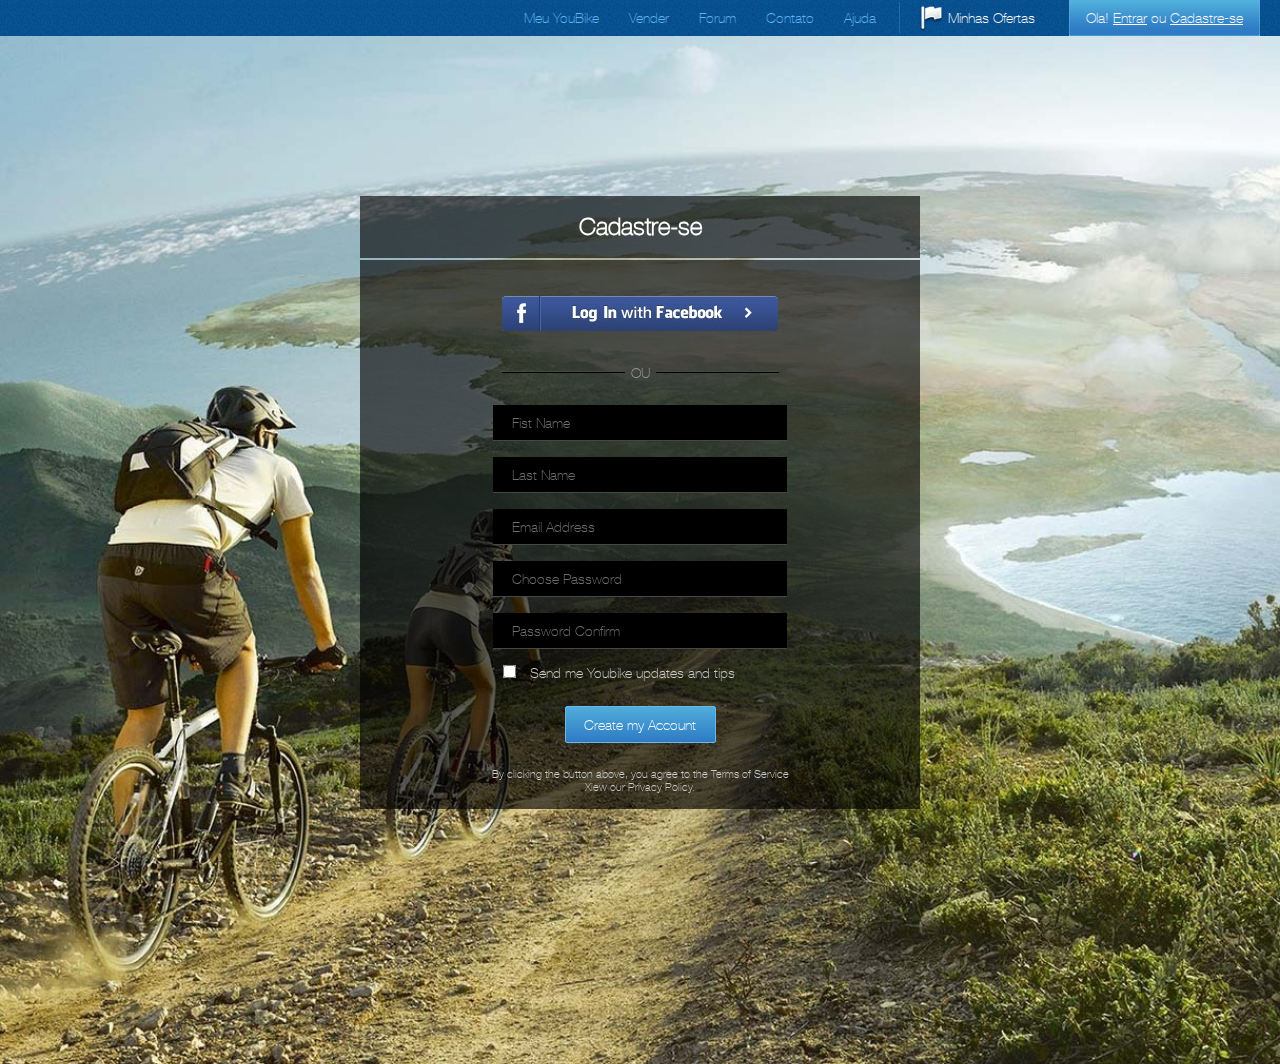
<file: index.html>
<!DOCTYPE html>
<html lang="en">
<head>
	<meta charset="UTF-8">
	<title>GoForIT_Homework_HTML_05 - Cadastre</title>
		<link rel="stylesheet" type="text/css" href="css/normalize.css">
		<link rel="stylesheet" type="text/css" href="css/styles.css">
</head>
<body>
	<div class="container">
		<header class="main-header">
			<div class="registation">
				<div class="registation-flag">
				<span class="rectangle"></span>
				<a href="#"><img src="img/flag-icon.png" alt="Flag icon"> Minhas Ofertas</a>
				</div>
				<div class="registration-menu-btn">
					Ola! <a href="#">Entrar</a> ou 
					<a href="#modal-window">Cadastre-se</a>
				</div>
			</div>
			<ul class="main-menu">
				<li><a href="#">Ajuda</a>
				<li><a href="#">Contato</a></li>
				<li><a href="#">Forum</a></li>
				<li><a href="#">Vender</a></li>
				<li><a href="#">Meu YouBike</a></li>
			</ul>
		</header>
		<main>
			<div id="modal-window" class="modal-form">
				<div class="title">
					<h1>Cadastre-se</h1>
				</div>
				<div class="form-block">
					<a class="facebook-registration-btn" href="#"></a>
					<form>
						<div class="separator">
							<span class="strip"></span><span>OU</span><span class="strip strip-1"></span>
						</div>
						<input type="text" name="fist-name"  required value="" placeholder="Fist Name">
						<input type="text" name="last-name" value=""  required placeholder="Last Name">
						<input type="email" name="email" value=""  required placeholder="Email Address">
						<input type="password" name="pass" value=""  required placeholder="Choose Password">
						<input type="password" name="pass-conf"  required value="" placeholder="Password Confirm">
						<input type="checkbox" id="checkbox-1" name="checkbox-1"  required value="checkbox-1"><span id="checkbox-img"></span>
						<label for="checkbox-1">Send me Youbike updates and tips</label>
						<input class="create-account-btn" type="submit" name="registation-form" value="Create my Account">
					</form>
					<p>By clicking the button above, you agree to the Terms of Service<br>
					Xiew our Privacy Policy.</p>
				</div>
			</div>
		</main>
	
	</div>

</body>
</html>
</file>
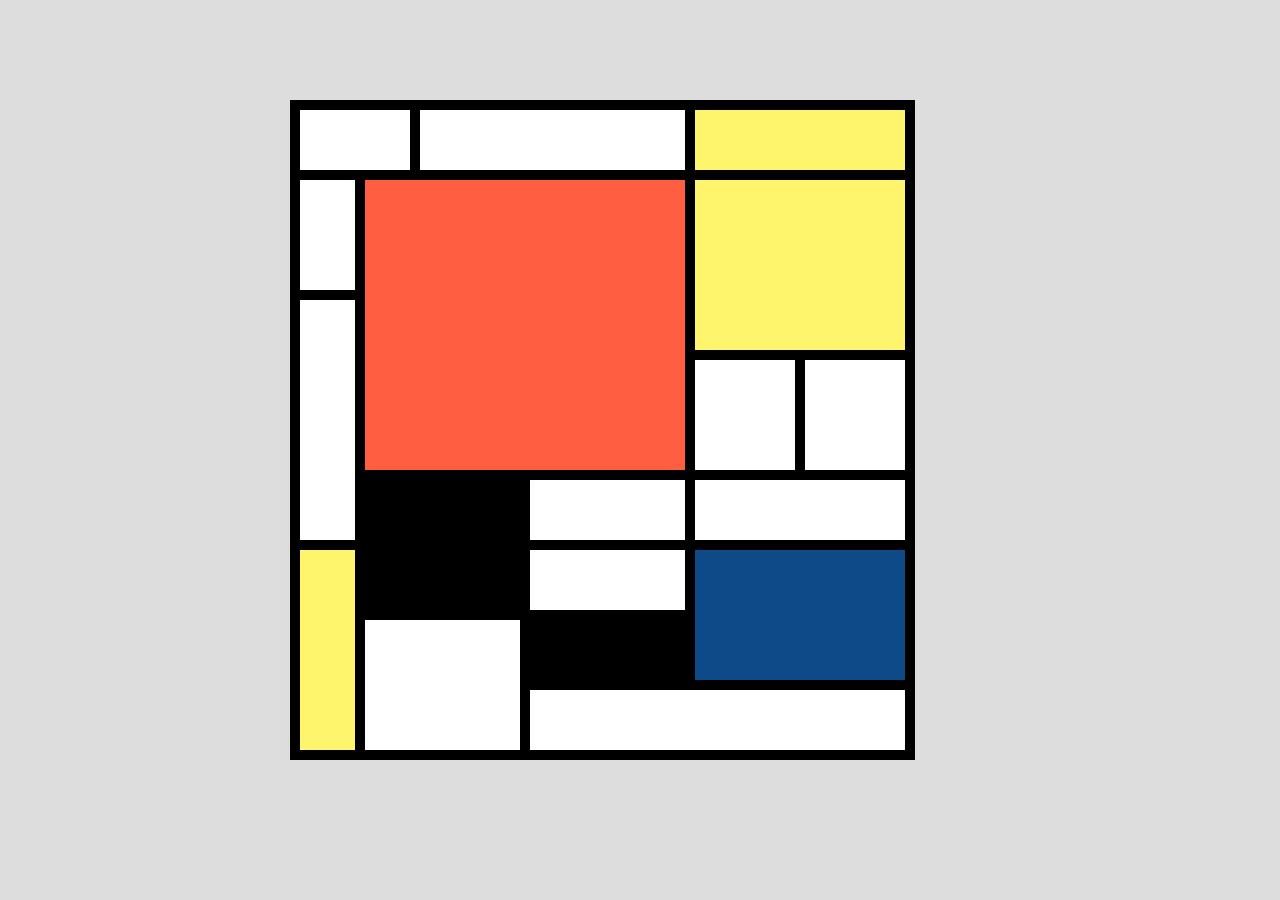
<file: Bonus_task_Mondriaan_ Red_Blue_and_Yellow/index.html>
<!DOCTYPE html>
<html lang="en">
<head>
	<meta charset="UTF-8">
	<title>MPiet Mondrian Red, Blue and Yello</title>
	<link rel="stylesheet" type="text/css" href="css/normalize.css">
	<link rel="stylesheet" type="text/css" href="css/styles.css">
</head>
<body>
	<main>
		<div class="main-conteiner">
			<table>
				<tr>
					<td colspan="2" bgcolor="white"></td>
					<td colspan="5" bgcolor="white"></td>
					<td colspan="4" bgcolor="#fff56c"></td>
					<td></td>
				</tr>
				<tr>
					<td rowspan="2" bgcolor="white"></td>
					<td colspan="6"  rowspan="5" bgcolor="#ff5e40"></td>
					<td colspan="4" rowspan="3" bgcolor="#fff56c"></td>
					<td></td>
				</tr>
				<tr>
					<td></td>
				</tr>
				<tr>
					<td  rowspan="4" bgcolor="white"></td>
					<td></td>
				</tr>
				<tr>
					<td colspan="2" rowspan="2" bgcolor="white"></td>
					<td colspan="2" rowspan="2" bgcolor="white"></td>
					<td></td>
				</tr>
				<tr>
					<td></td>
				</tr>
				<tr>
					<td colspan="3" bgcolor="black"></td>
					<td colspan="3" bgcolor="white"></td>
					<td colspan="4" bgcolor="white"></td>
					<td></td>
				</tr>
				<tr>
					<td rowspan="3" bgcolor="#fff56c"></td>
					<td colspan="3" bgcolor="black"></td>
					<td colspan="3" bgcolor="white"></td>
					<td colspan="4" rowspan="2" bgcolor="#0e4988"></td>
					<td></td>
				</tr>
				<tr>
					<td colspan="3" rowspan="2" bgcolor="white"></td>
					<td colspan="3" bgcolor="black"></td>
					<td></td>
				</tr>
				<tr>
					<td colspan="7" bgcolor="white"></td>
					<td></td>
				</tr>
				<tr class="frame">
					<td></td>
					<td></td>
					<td></td>
					<td></td>
					<td></td>
					<td></td>
					<td></td>
					<td></td>
					<td></td>
					<td></td>
					<td></td>
					<td></td>
				</tr>
			</table>
		</div>
	</main>
</body>
</html>
</file>
<file: css/styles.css>
* {
	margin: 0;
	padding: 0;
}

@font-face {
    font-family: 'Helvetica Neue Regular';
    src: url('../fonts/helveticaneue-thin-webfont.woff2') format('woff2'),
         url('../fonts/helveticaneue-thin-webfont.woff') format('woff'),
         url('../fonts/helveticaneue-thin-webfont.ttf') format('truetype');
    font-weight: normal;
    font-style: normal;
} 

body {
	font-family: "Helvetica Neue Regular", Tahoma;
	font-size: 14px;
}

a {
	text-decoration: none;
	color: white;
}

li {
	list-style: none;
}

.clearfix:after {
	content: '';
	clear: both;
	display: block;
}

.container {
	width: 100%;
	margin: 0 auto;
}

main {
	height: 1028px;
	background-image: url(../img/fon.jpg);
	background-color: gray;
	background-repeat: no-repeat;
	background-size: cover;
}

/* HEADER*/

.main-header {
	height: 36px;
	background-image: url(../img/header-texture.png);
	background-repeat: repeat;
	background-color: #074f8f;
}

.registation {
	position: relative;
	float: right;
}

ul.main-menu {
	display: block;
}

ul.main-menu > li {
	float: right;
	position: relative;
}

ul.main-menu > li > a {
	display: inline-block;
	vertical-align: top;
	margin: 0 3px;
	padding: 0 12px;
	line-height: 36px;
	color: #60b5ed;
}

ul.main-menu > li > a:hover {
	background-color: #4eabda;
	color: white;
	font-weight: bold;
}

ul.main-menu > li > a:active {
	text-decoration: underline;
}

.rectangle {
	position: absolute;
	top: 2px;
	width: 1px;
	height: 31px;
	background: #226ba8;
}

.registation-flag a {
	display: inline-block;
	vertical-align: top;
	height: 36px;
	line-height: 36px;
}

.registation-flag {
	position: relative;
	float: left;
	height: 36px;
	width: 161px;
	text-align: center;
	line-height: 36px;
}

.registation-flag a {
	display: inline-block;
	line-height: 36px;
}
.registation-flag img {
/*	padding-left: 20px;*/
	 vertical-align: middle;
}

.registration-menu-btn {
	position: relative;
	float: right;
	height: 36px;
	width: 191px;
	margin: 0px 20px 0 17px;
	background-image: url(../img/fon-menu-registration.png);
	background-color: #4ca8d9;
	background-repeat: no-repeat;
	text-align: center;
	line-height: 36px;
	color: white;
}

.registation-flag a {
	margin-left: 10px;
	padding: 0 10px;
}

.registation-flag a:hover{
	background-color: #4eabda;
	color: white;
	font-weight: bold;
}

.registation-flag a:active {
	text-decoration: underline;
}

.registration-menu-btn a {
	text-decoration: underline;
}

.registration-menu-btn a:hover {
	text-decoration: none;
}

/* END HEADER */
/* MODAL WINDOW */

.modal-form {
	position: fixed;
	top: 20vh;
	right: 0;
	bottom: 0;
	left: 0;
	margin: 0 auto;
	height: 613px;
	width: 560px;
	display: block;
}

.separator {
	margin-bottom: 20px;
	height: 24px;
	line-height: 24px;
	color: #999999;
	text-align: center;
}

.strip {
	position: absolute;
	left: 142px;
	top: 192px;
	width: 123px;
	height: 1px;
	background: black;
	box-shadow: 0px -1px 0px 0px rgba(71,71,70,1);
}

.strip-1 {
left: 296px
}

.modal-form input {
	display: block;
}

input[type=text],
input[type=email],
input[type=password] {
	margin: 0 auto 17px;
	height: 35px;
	width: 275px;
	padding-left: 19px;
	background-color: black;
	border: 0;
	box-shadow: 0px 1px 0px 0px rgba(71,71,70,1);
	color: #cccccc;
}

input[type=text]:focus {
	background-color: #1b5288;
}

input[type=email]:focus {
	background-color: #1b5288;
}

input[type=password]:focus {
	background-color: #1b5288;
}


.facebook-registration-btn {
	display: block;
	margin: 0px auto 30px;
	border: 0;
	height: 35px;
	width: 276px;
	background-image: url(../img/login-facebook-btn.png);
	background-color: #324a86;
	background-repeat: no-repeat;
}

.facebook-registration-btn:hover {
	box-shadow: 0px 0px 10px 6px rgba(55,77,137,1);
}

.facebook-registration-btn:active {
	box-shadow: 0px 0px 2px 6px rgba(55,77,137,1);
}

.create-account-btn {
	margin: 0 auto 25px;
	height: 37px;
	width: 151px;
	color: white;
	background: linear-gradient(to top, #2e7ac4, #50aedb);
	border: 1px solid #6bb8e7;
	border-radius: 2px;
}

input[type=submit]:hover {
	box-shadow: 0px 0px 10px 6px rgba(27,82,136,1);
}

input[type=submit]:active {
	box-shadow: 0px 0px 2px 6px rgba(27,82,136,1);
}

.modal-form p {
	text-align: center;
	font-size: 11px;
	color: #cccccc;
}

.title {
	height: 62px;
	margin-bottom: 2px;
	background-color: rgba(0, 0, 0, 0.63);
	line-height: 62px;
}

.title h1 {
	font-size: 24px;
	text-align: center;
	color: white;
}

.form-block {
	height: 513px;
	padding-top: 36px;
	background-color: rgba(0, 0, 0, 0.63);
}

.form-block label {
	display: inline-block;
	padding-bottom: 25px;
	text-align: center;
	color: #cccccc;
}

input[type=checkbox] {
	position: relative;
	margin-right: 10px;
	margin-left: 143px;
	display: inline-block;
	z-index: 2;
}

#checkbox-img {
	display: inline-block;
	height: 13px;
	width: 13px;
	left: 143px;
	position: absolute;
	background-image: url(../img/checkbox-icon.png);
	z-index: 1
}

/* END MODAL WINDOW */
</file>
<file: Bonus_task_Mondriaan_ Red_Blue_and_Yellow/css/styles.css>
* {
	margin: 0;
	padding: 0;
}

body {
	background-color: #dddddd;
}

.main-conteiner {
	margin: 0 auto;
	padding: 100px;
	height: 700px;
	width: 700px;
}

table {
	border-collapse: collapse;

}

table td {
	border: 10px solid black;
	height: 60px;
	width: 55px;
}

.frame td {
	border: 0;
}

table tr td:last-child {
	border: 0;
}
</file>
